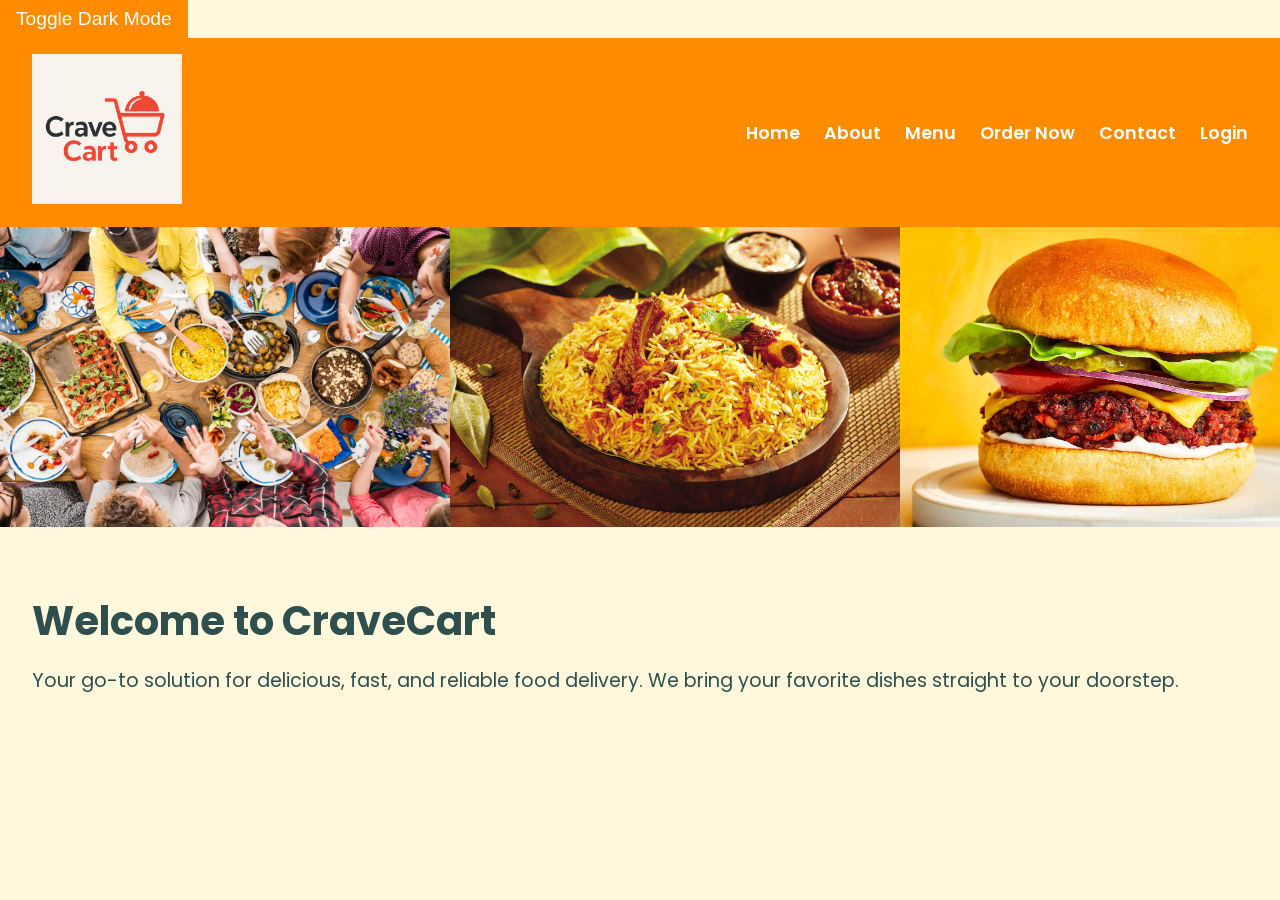
<file: index.html>
<!DOCTYPE html>
<html lang="en">
<head>
    <meta charset="UTF-8">
    <meta name="viewport" content="width=device-width, initial-scale=1.0">
    <title>CraveCart - Home</title>
    <link href="https://fonts.googleapis.com/css2?family=Poppins:wght@300;400;600&display=swap" rel="stylesheet">
    <link rel="stylesheet" href="styles.css">
</head>
<body>
    <div class="dark-mode-toggle">
        <button id="darkModeToggle">Toggle Dark Mode</button>
    </div>

    <header>
        <div class="logo">
            <img src="cravecart.png" alt="CraveCart Logo">
        </div>
        <nav>
            <ul>
                <li><a href="index.html">Home</a></li>
                <li><a href="about.html">About</a></li>
                <li><a href="menu.html">Menu</a></li>
                <li><a href="order.html">Order Now</a></li>
                <li><a href="contact.html">Contact</a></li>
                <li><a href="login.html">Login</a></li>
            </ul>
        </nav>
    </header>

    <div class="image-slider">
        <img src="image1.jpg" alt="Dish 1" class="slider-image">
        <img src="image2.jpg" alt="Dish 2" class="slider-image">
        <img src="image3.jpg" alt="Dish 3" class="slider-image">
    </div>

    <main>
        <section class="intro">
            <h1>Welcome to CraveCart</h1>
            <p>Your go-to solution for delicious, fast, and reliable food delivery. We bring your favorite dishes straight to your doorstep.</p>
        </section>
    </main>


    <script src="script.js"></script>
</body>
</html>
</file>
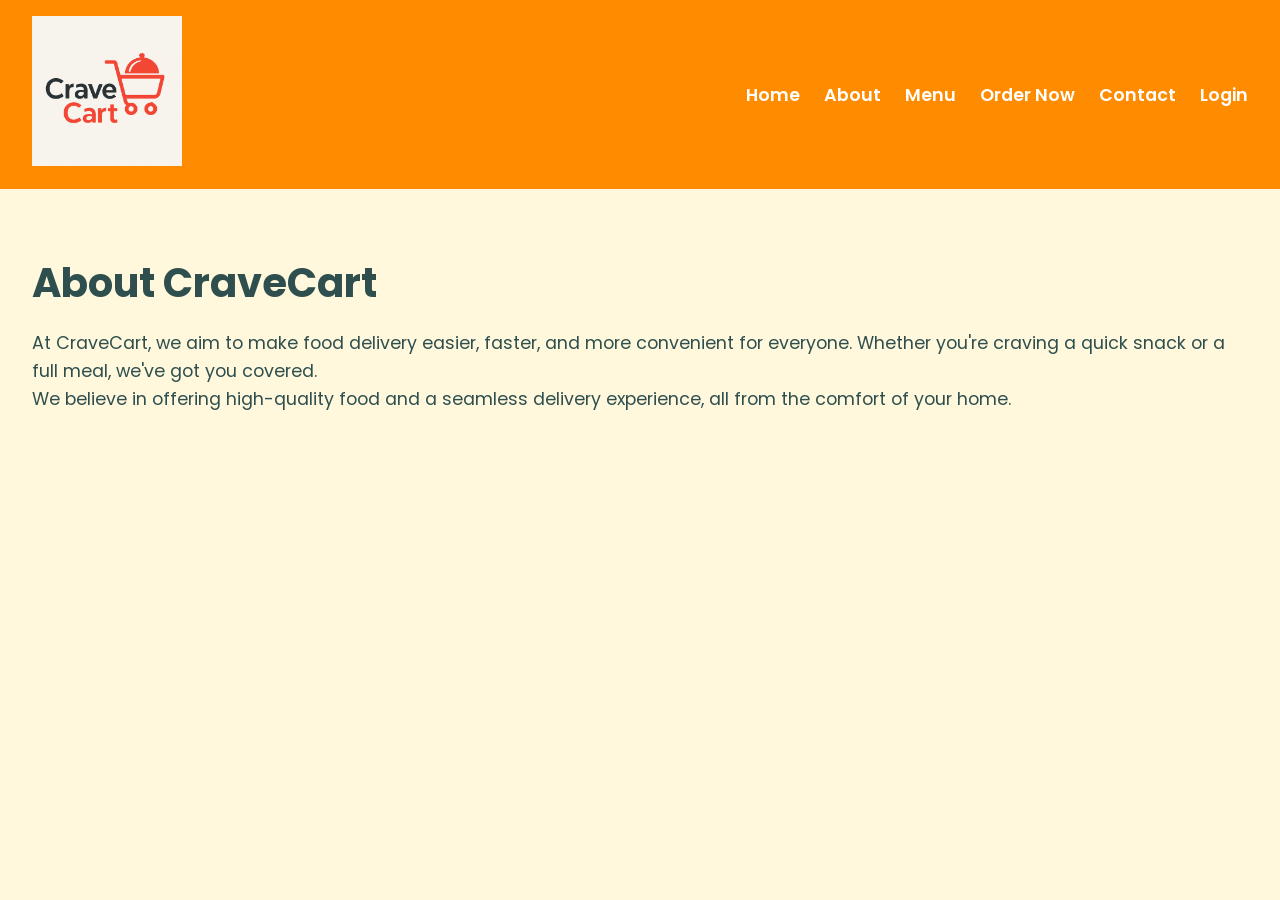
<file: about.html>
<!DOCTYPE html>
<html lang="en">
<head>
    <meta charset="UTF-8">
    <meta name="viewport" content="width=device-width, initial-scale=1.0">
    <title>About - CraveCart</title>
    <link href="https://fonts.googleapis.com/css2?family=Poppins:wght@300;400;600&display=swap" rel="stylesheet">
    <link rel="stylesheet" href="styles.css">
</head>
<body>
    <header>
        <div class="logo">
            <img src="cravecart.png" alt="CraveCart Logo">
        </div>
        <nav>
            <ul>
                <li><a href="index.html">Home</a></li>
                <li><a href="about.html">About</a></li>
                <li><a href="menu.html">Menu</a></li>
                <li><a href="order.html">Order Now</a></li>
                <li><a href="contact.html">Contact</a></li>
                <li><a href="login.html">Login</a></li>
            </ul>
        </nav>
    </header>

    <main>
        <section class="about">
            <h1>About CraveCart</h1>
            <p>At CraveCart, we aim to make food delivery easier, faster, and more convenient for everyone. Whether you're craving a quick snack or a full meal, we've got you covered.</p>
            <p>We believe in offering high-quality food and a seamless delivery experience, all from the comfort of your home.</p>
        </section>
    </main>

    <script src="script.js"></script>
</body>
</html>
</file>
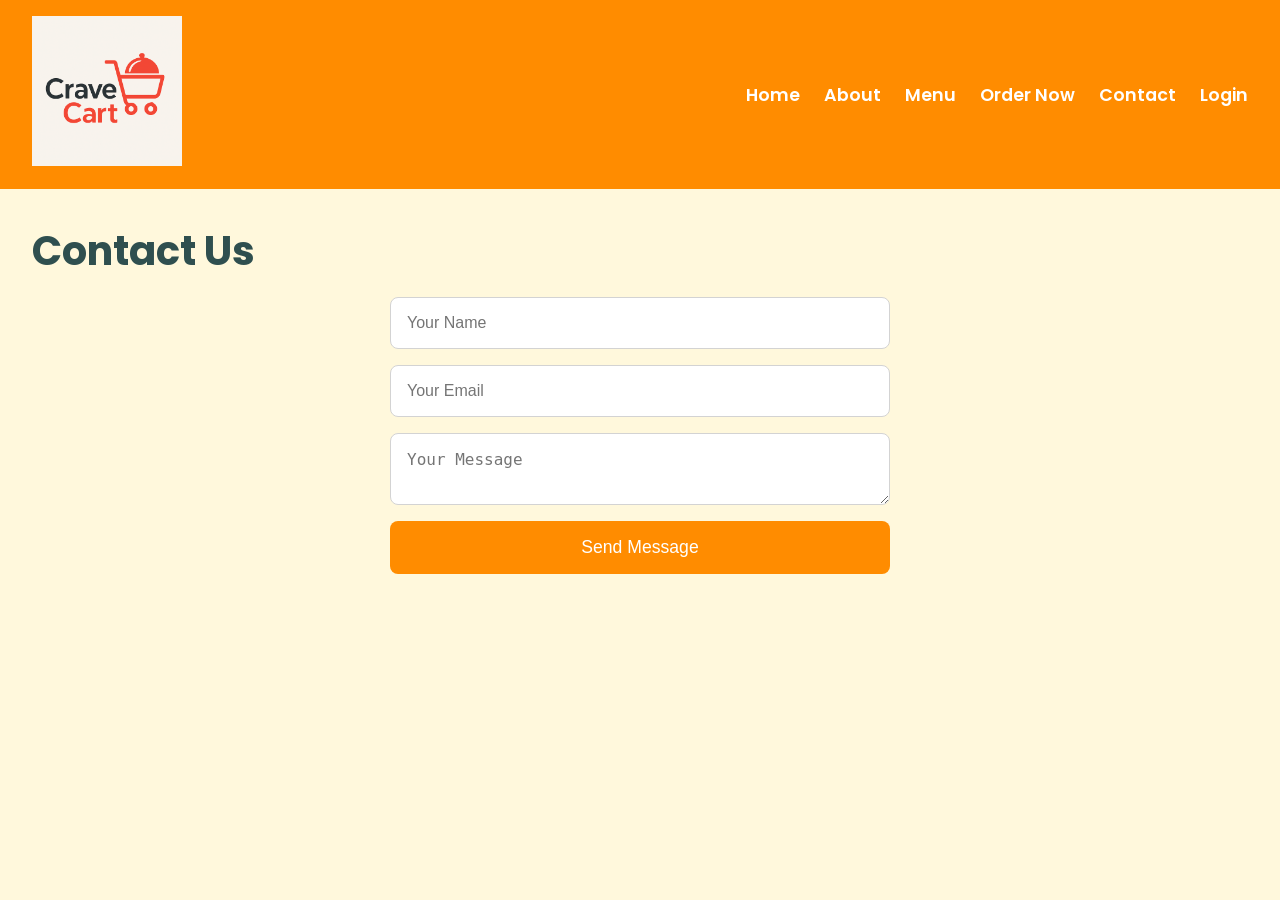
<file: contact.html>
<!DOCTYPE html>
<html lang="en">
<head>
    <meta charset="UTF-8">
    <meta name="viewport" content="width=device-width, initial-scale=1.0">
    <title>Contact - CraveCart</title>
    <link href="https://fonts.googleapis.com/css2?family=Poppins:wght@300;400;600&display=swap" rel="stylesheet">
    <link rel="stylesheet" href="styles.css">
</head>
<body>
    <header>
        <div class="logo">
            <img src="cravecart.png" alt="CraveCart Logo">
        </div>
        <nav>
            <ul>
                <li><a href="index.html">Home</a></li>
                <li><a href="about.html">About</a></li>
                <li><a href="menu.html">Menu</a></li>
                <li><a href="order.html">Order Now</a></li>
                <li><a href="contact.html">Contact</a></li>
                <li><a href="login.html">Login</a></li>
            </ul>
        </nav>
    </header>

    <main>
        <section class="contact">
            <h1>Contact Us</h1>
            <form action="submit_contact_form.php" method="post">
                <input type="text" name="name" placeholder="Your Name" required>
                <input type="email" name="email" placeholder="Your Email" required>
                <textarea name="message" placeholder="Your Message" required></textarea>
                <button type="submit">Send Message</button>
            </form>
        </section>
    </main>

    
    <script src="script.js"></script>
</body>
</html>
</file>
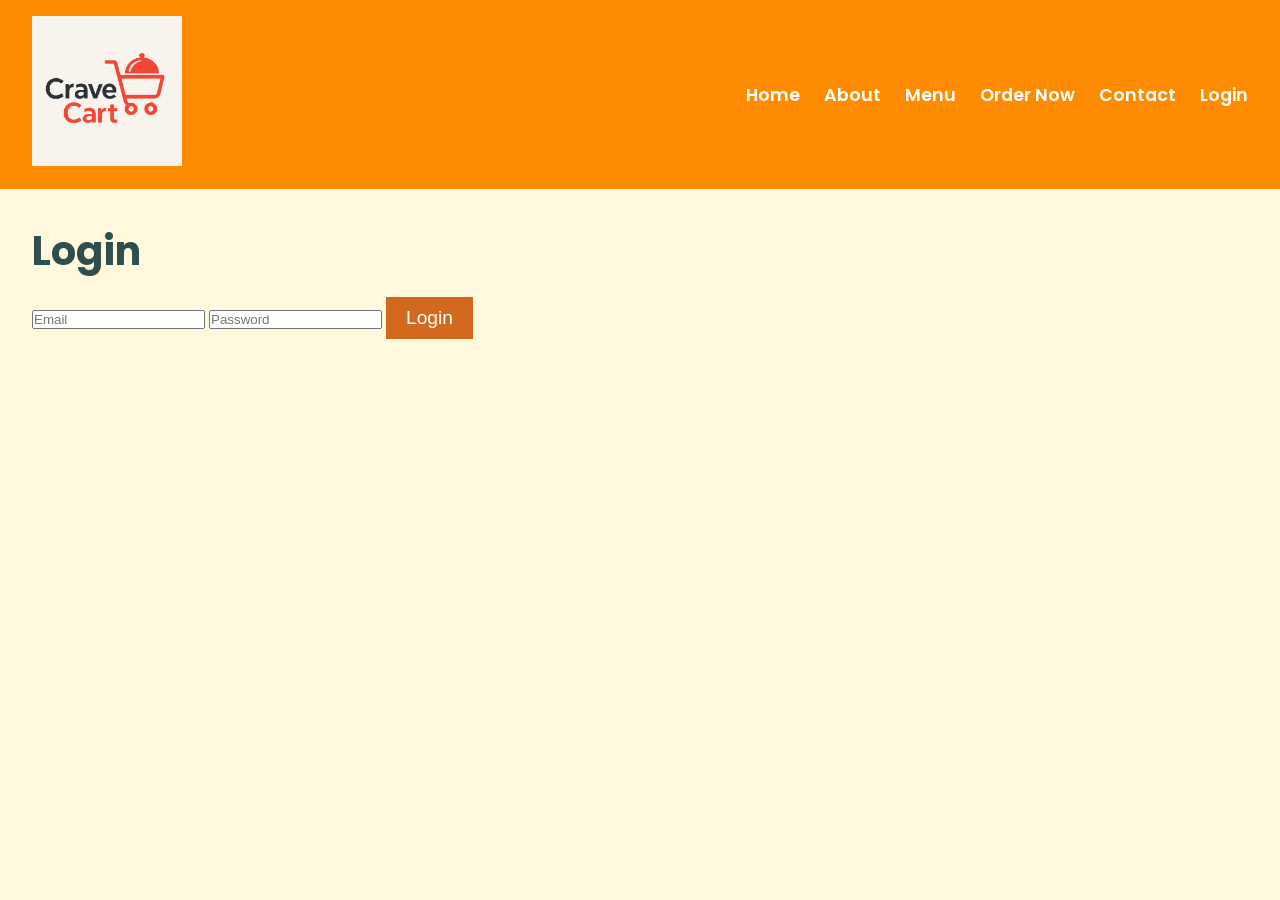
<file: login.html>
<!DOCTYPE html>
<html lang="en">
<head>
    <meta charset="UTF-8">
    <meta name="viewport" content="width=device-width, initial-scale=1.0">
    <title>Login - CraveCart</title>
    <link href="https://fonts.googleapis.com/css2?family=Poppins:wght@300;400;600&display=swap" rel="stylesheet">
    <link rel="stylesheet" href="styles.css">
</head>
<body>
    <header>
        <div class="logo">
            <img src="cravecart.png" alt="CraveCart Logo">
        </div>
        <nav>
            <ul>
                <li><a href="index.html">Home</a></li>
                <li><a href="about.html">About</a></li>
                <li><a href="menu.html">Menu</a></li>
                <li><a href="order.html">Order Now</a></li>
                <li><a href="contact.html">Contact</a></li>
                <li><a href="login.html">Login</a></li>
            </ul>
        </nav>
    </header>

    <main>
        <section class="login">
            <h1>Login</h1>
            <form action="submit_login.php" method="post">
                <input type="email" name="email" placeholder="Email" required>
                <input type="password" name="password" placeholder="Password" required>
                <button type="submit">Login</button>
            </form>
        </section>
    </main>

  
    <script src="script.js"></script>
</body>
</html>
</file>
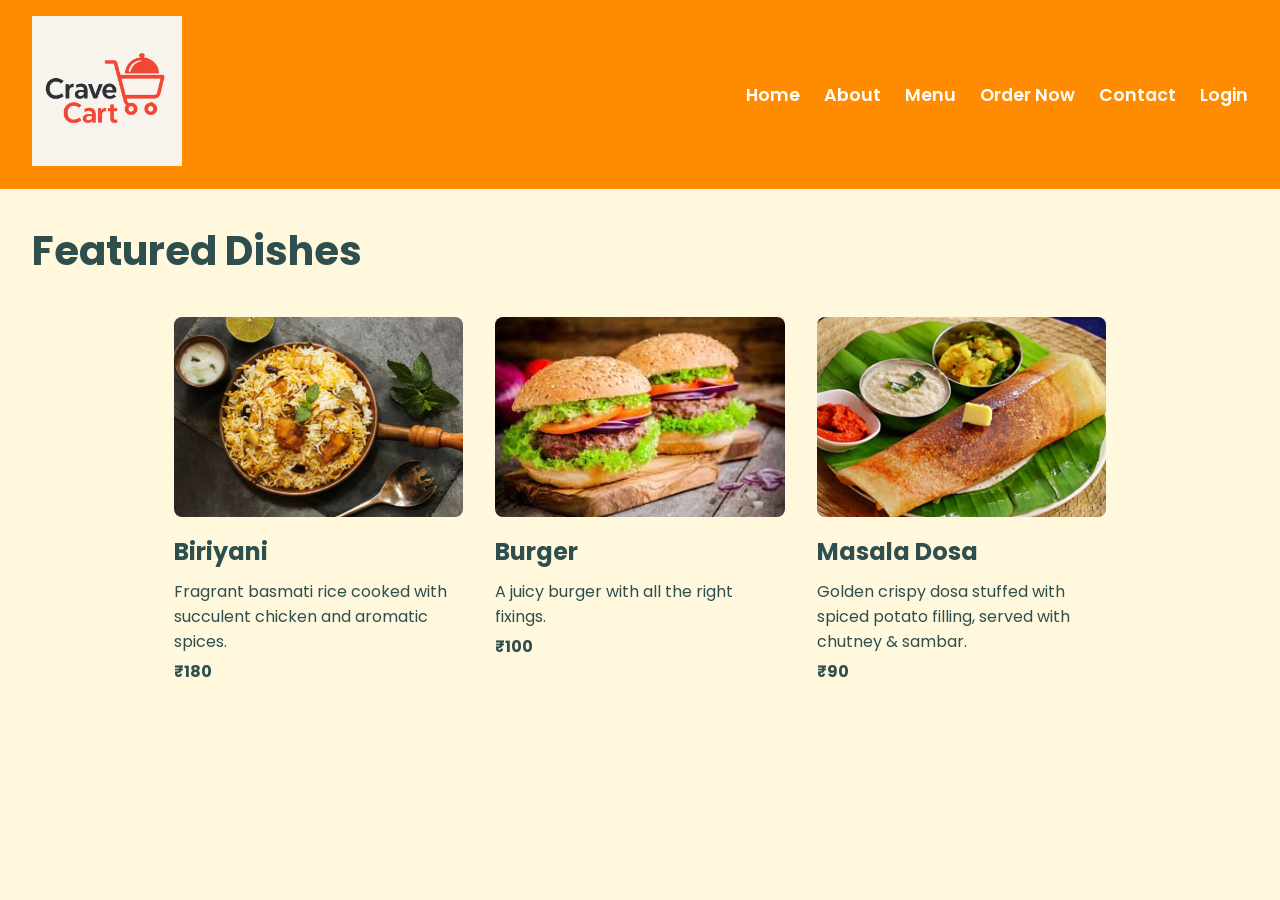
<file: menu.html>
<!DOCTYPE html>
<html lang="en">
<head>
    <meta charset="UTF-8">
    <meta name="viewport" content="width=device-width, initial-scale=1.0">
    <title>Menu - CraveCart</title>
    <link href="https://fonts.googleapis.com/css2?family=Poppins:wght@300;400;600&display=swap" rel="stylesheet">
    <link rel="stylesheet" href="styles.css">
</head>
<body>
    <header>
        <div class="logo">
            <img src="cravecart.png" alt="CraveCart Logo">
        </div>
        <nav>
            <ul>
                <li><a href="index.html">Home</a></li>
                <li><a href="about.html">About</a></li>
                <li><a href="menu.html">Menu</a></li>
                <li><a href="order.html">Order Now</a></li>
                <li><a href="contact.html">Contact</a></li>
                <li><a href="login.html">Login</a></li>
            </ul>
        </nav>
    </header>

    <main>
        <section class="menu-section">
            <h1>Featured Dishes</h1>
            <div class="menu">
                <div class="dish">
                    <img src="dish1.jpg" alt="Dish 1">
                    <h3>Biriyani</h3>
                    <p>Fragrant basmati rice cooked with succulent chicken and aromatic spices.</p>
                    <p class="price">₹180</p>
                </div>
                <div class="dish">
                    <img src="dish2.jpg" alt="Dish 2">
                    <h3>Burger</h3>
                    <p>A juicy burger with all the right fixings.</p>
                    <p class="price">₹100</p>
                </div>
                <div class="dish">
                    <img src="dish3.jpg" alt="Dish 3">
                    <h3>Masala Dosa</h3>
                    <p>Golden crispy dosa stuffed with spiced potato filling, served with chutney & sambar.</p>
                    <p class="price">₹90</p>
                </div>
            </div>
        </section>
    </main>
    


    <script src="script.js"></script>
</body>
</html>
</file>
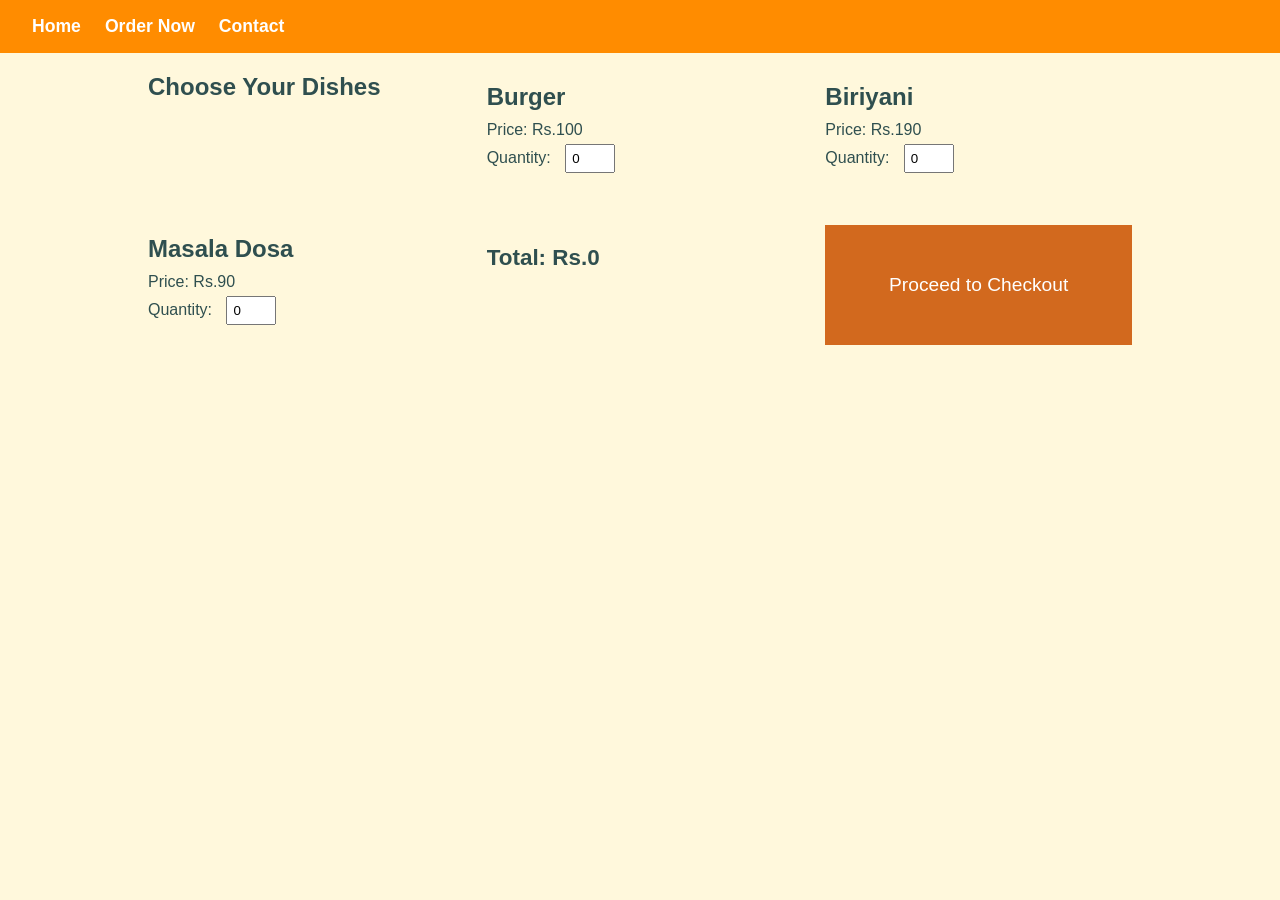
<file: order.html>
<!DOCTYPE html>
<html lang="en">
<head>
    <meta charset="UTF-8">
    <meta name="viewport" content="width=device-width, initial-scale=1.0">
    <title>Order Your Meal - CraveCart</title>
    <link rel="stylesheet" href="styles.css"> 
</head>
<body>
    <header>
        <nav>
            <ul>
                <li><a href="index.html">Home</a></li>
                <li><a href="order.html">Order Now</a></li>
                <li><a href="contact.html">Contact</a></li>
            </ul>
        </nav>
    </header>

    <section class="menu">
        <h2>Choose Your Dishes</h2>

    
        <div class="dish">
            <h3>Burger</h3>
            <p>Price: Rs.100</p>
            <label for="quantity1">Quantity:</label>
            <input type="number" id="quantity1" name="quantity1" value="0" min="0" onchange="updateTotal()">
        </div>

        <div class="dish">
            <h3>Biriyani</h3>
            <p>Price: Rs.190</p>
            <label for="quantity2">Quantity:</label>
            <input type="number" id="quantity2" name="quantity2" value="0" min="0" onchange="updateTotal()">
        </div>

       
        <div class="dish">
            <h3>Masala Dosa</h3>
            <p>Price: Rs.90</p>
            <label for="quantity3">Quantity:</label>
            <input type="number" id="quantity3" name="quantity3" value="0" min="0" onchange="updateTotal()">
        </div>

     
        <div class="total">
            <h3>Total: Rs.<span id="totalAmount">0</span></h3>
        </div>

        
        <button onclick="window.location.href='thank-you.html'">Proceed to Checkout</button>

    </section>


    <script src="script.js"></script> 
</body>
</html>
</file>
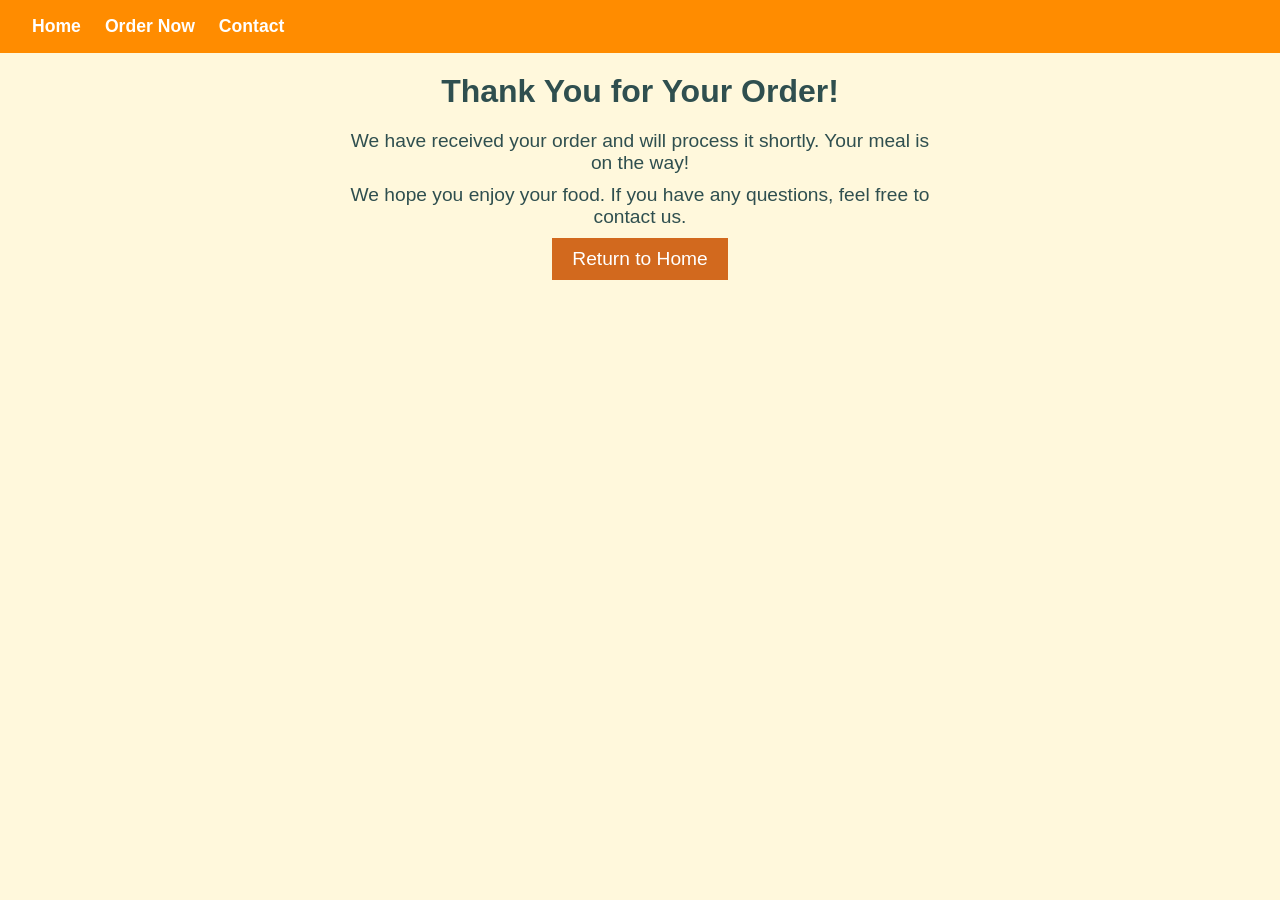
<file: thank-you.html>
<!DOCTYPE html>
<html lang="en">
<head>
    <meta charset="UTF-8">
    <meta name="viewport" content="width=device-width, initial-scale=1.0">
    <title>Thank You - CraveCart</title>
    <link rel="stylesheet" href="styles.css"> <!-- Link to your CSS file -->
</head>
<body>
    <header>
        <nav>
            <ul>
                <li><a href="index.html">Home</a></li>
                <li><a href="order.html">Order Now</a></li>
                <li><a href="contact.html">Contact</a></li>
            </ul>
        </nav>
    </header>

    <section class="thank-you-message">
        <h2>Thank You for Your Order!</h2>
        <p>We have received your order and will process it shortly. Your meal is on the way!</p>
        <p>We hope you enjoy your food. If you have any questions, feel free to contact us.</p>

        <button onclick="window.location.href='index.html'">Return to Home</button>
    </section>

   </body>
</html>
</file>
<file: styles.css>
* {
    margin: 0;
    padding: 0;
    box-sizing: border-box;
}

body {
    font-family: 'Poppins', sans-serif;
    background-color: #FFF8DC;
    color: #2F4F4F;
}

a {
    text-decoration: none;
    color: inherit;
}

ul {
    list-style-type: none;
}

header {
    display: flex;
    justify-content: space-between;
    align-items: center;
    background-color: #FF8C00;
    padding: 1rem 2rem;
}

header .logo img {
    width: 150px;
}

nav ul {
    display: flex;
    gap: 1.5rem;
}

nav a {
    color: #FFF;
    font-weight: 600;
    font-size: 1.1rem;
}

.dark-mode-toggle button {
    background-color: #FF8C00;
    color: #FFF;
    border: none;
    padding: 0.5rem 1rem;
    cursor: pointer;
}


main {
    padding: 2rem;
}

h1 {
    font-size: 2.5rem;
    margin-bottom: 1rem;
}

section.intro p {
    font-size: 1.2rem;
    line-height: 1.5;
}

.image-slider {
    display: flex;
    overflow: hidden;
    margin-bottom: 2rem;
}

.image-slider img {
    width: 100%;
    height: 300px;
    object-fit: cover;
    transition: transform 1s ease;
}

footer {
    text-align: center;
    background-color: #2F4F4F;
    color: #FFF;
    padding: 1rem;
}



.about {
    margin-top: 2rem;
}

.about p {
    font-size: 1.1rem;
    line-height: 1.6;
}


.menu {
    display: grid;
    grid-template-columns: repeat(3, 1fr);
    gap: 2rem;
    margin-top: 2rem;
}

.dish img {
    width: 100%;
    height: 200px;
    object-fit: cover;
    border-radius: 8px;
}

.dish h3 {
    margin-top: 1rem;
    font-size: 1.5rem;
}

.dish p {
    font-size: 1rem;
    margin-top: 0.5rem;
}

.dish p.price {
    font-weight: bold;
}

.contact form {
    display: flex;
    flex-direction: column;
    gap: 1rem;
    max-width: 500px;
    margin: 0 auto;
}

.contact input, .contact textarea {
    padding: 1rem;
    font-size: 1rem;
    border: 1px solid #D3D3D3;
    border-radius: 8px;
}

.contact button {
    background-color: #FF8C00;
    color: #FFF;
    padding: 1rem;
    font-size: 1.1rem;
    border: none;
    cursor: pointer;
    border-radius: 8px;
}


.order form {
    display: flex;
    flex-direction: column;
    gap: 1rem;
    max-width: 500px;
    margin: 0 auto;
}

.order select, .order input, .order button {
    padding: 1rem;
    font-size: 1rem;
    border-radius: 8px;
}

.order button {
    background-color: #FF8C00;
    color: #FFF;
    border: none;
    cursor: pointer;
}


body.dark-mode {
    background-color: #2F4F4F;
    color: #FFF;
}

header.dark-mode {
    background-color: #2F4F4F;
}

header.dark-mode nav a {
    color: #FFF;
}

footer.dark-mode {
    background-color: #FF8C00;
    color: #2F4F4F;
}
.menu {
    width: 80%;
    margin: 0 auto;
    padding: 20px;
  }
  
  .dish {
    margin-bottom: 20px;
  }
  
  .dish h3 {
    font-size: 1.5rem;
    margin: 10px 0;
  }
  
  .dish p {
    font-size: 1rem;
    margin: 5px 0;
  }
  
  label {
    font-size: 1rem;
    margin-right: 10px;
  }
  
  input[type="number"] {
    width: 50px;
    padding: 5px;
  }
  
  .total {
    font-size: 1.2rem;
    margin-top: 20px;
  }
  
  button {
    background-color: #D2691E;
    color: white;
    padding: 10px 20px;
    border: none;
    cursor: pointer;
    font-size: 1.2rem;
  }
  
  button:hover {
    background-color: #FF8C00;
  }
  .thank-you-message {
    text-align: center;
    max-width: 600px;
    margin: 0 auto;
}

.thank-you-message h2 {
    font-size: 2rem;
    margin: 20px 0;
}

.thank-you-message p {
    font-size: 1.2rem;
    margin: 10px 0;
}
</file>
